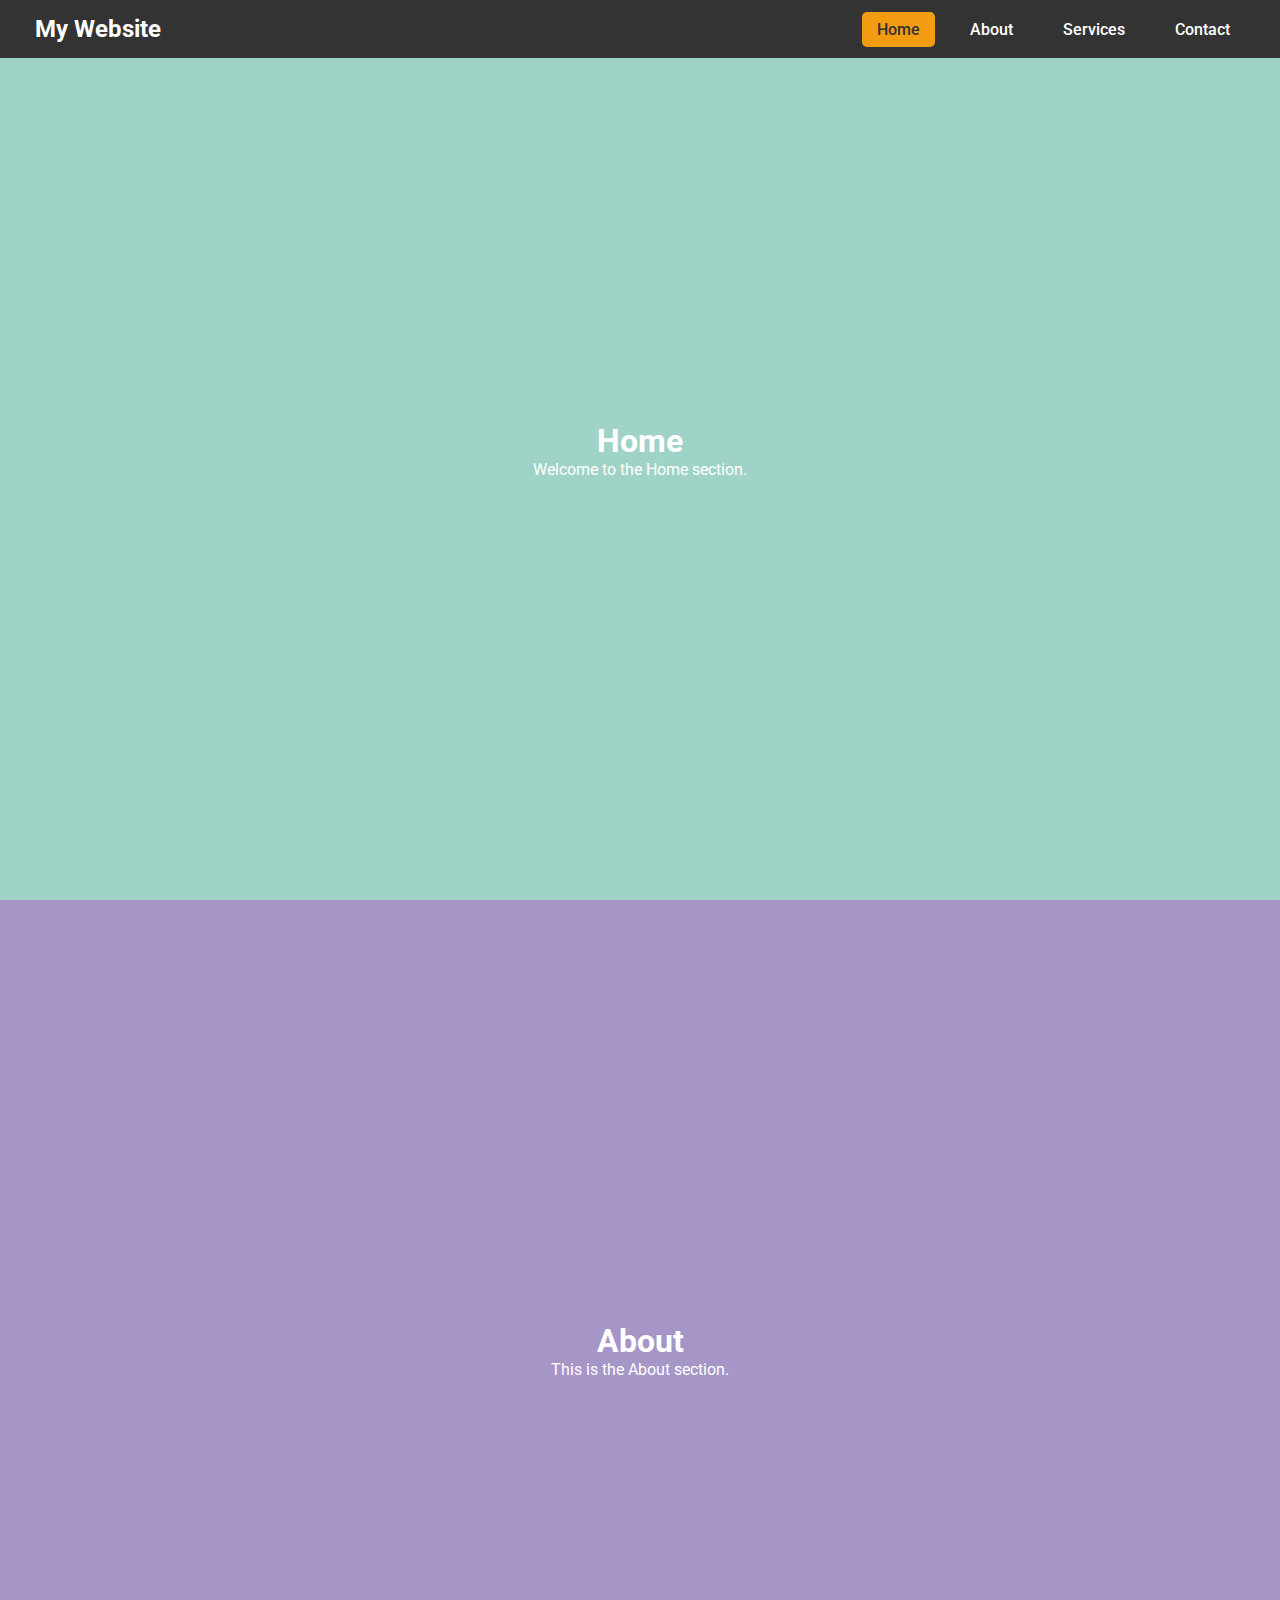
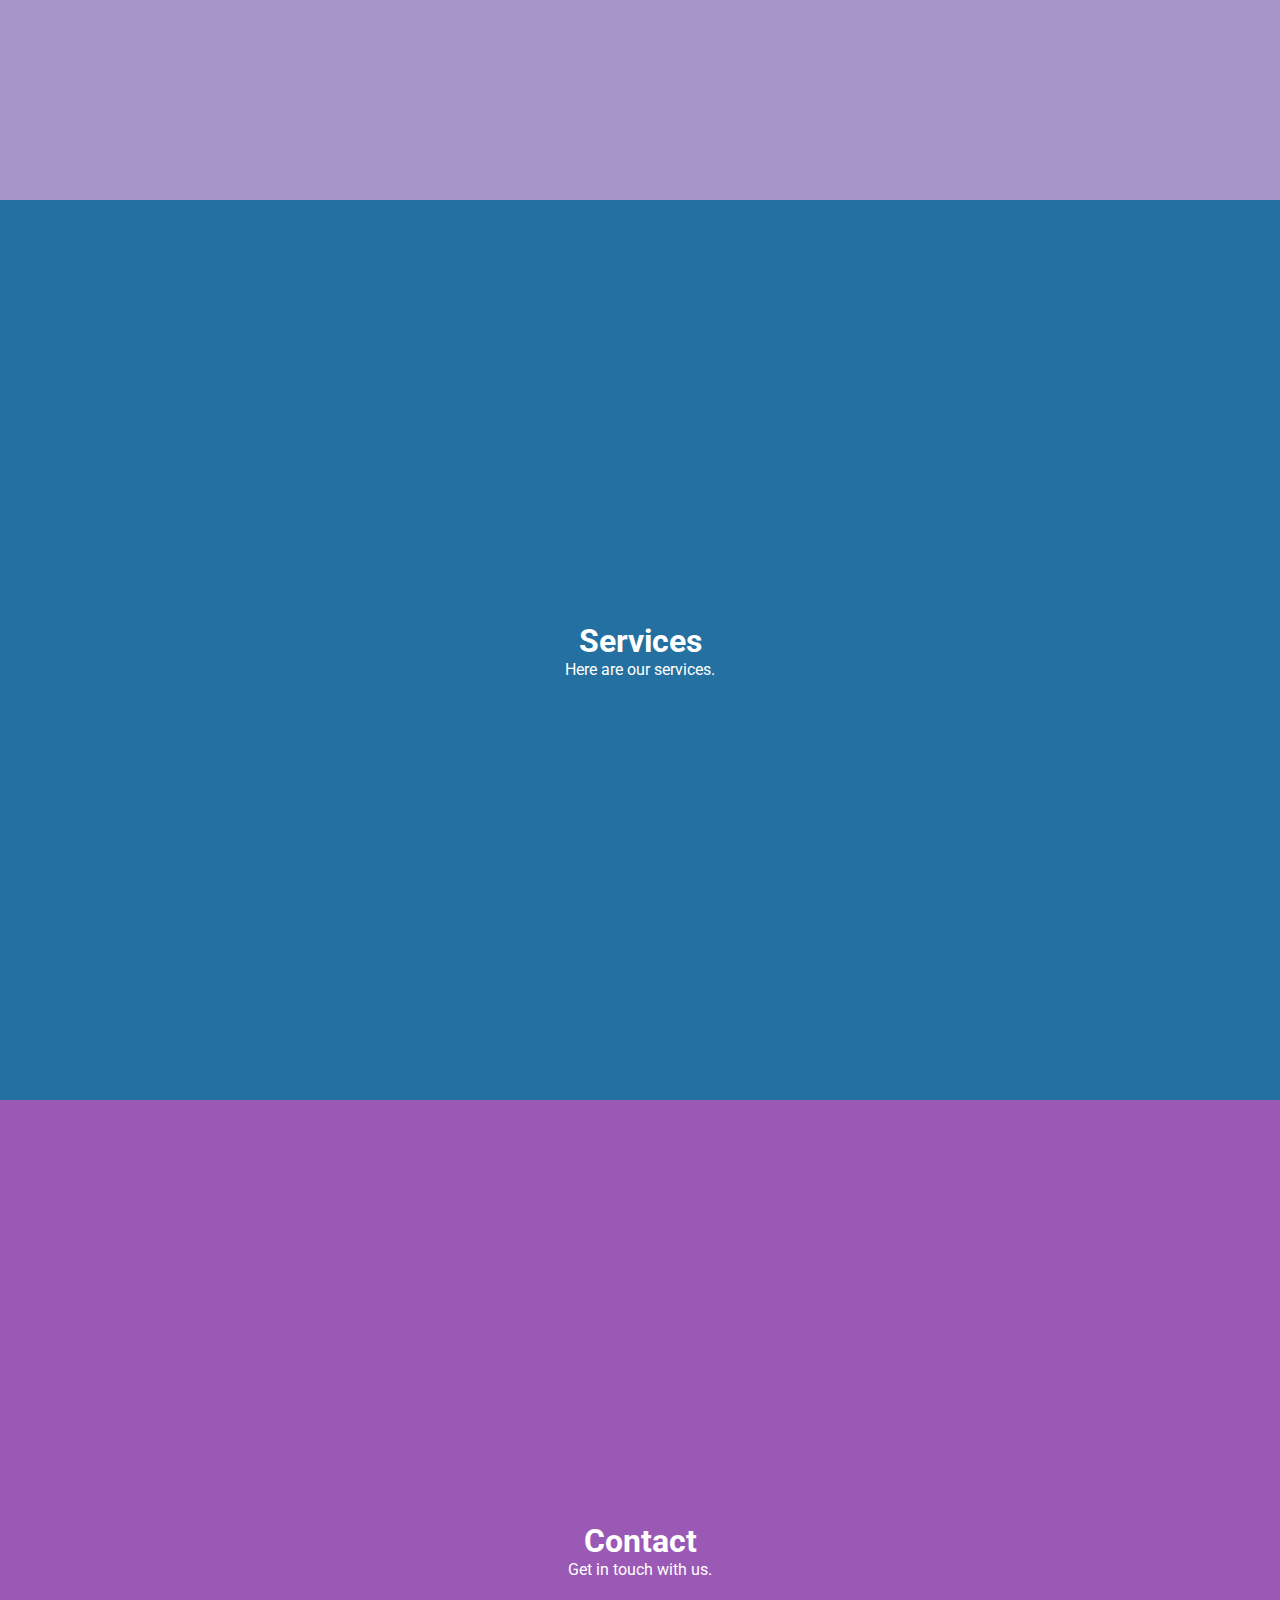
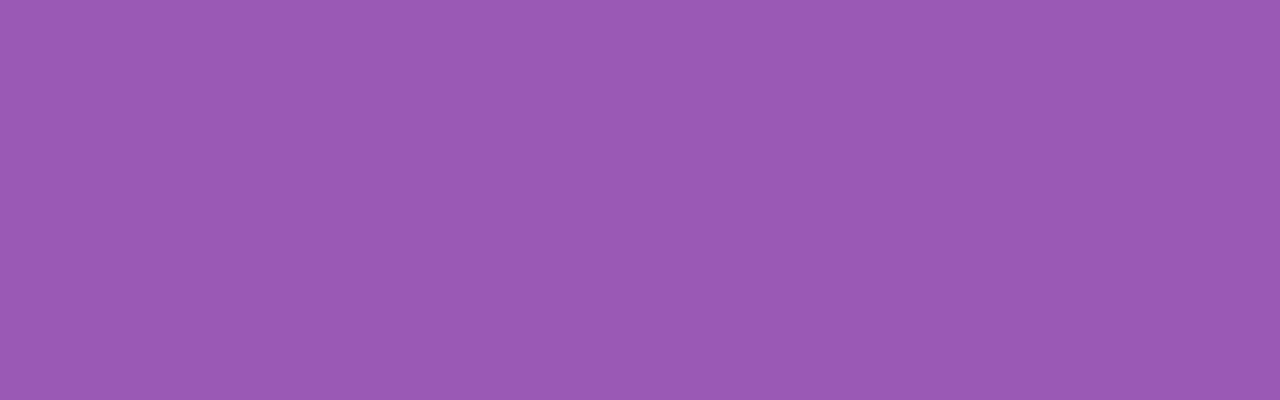
<file: PRASUNET_WD_01/index.html>
<!DOCTYPE html>
<html lang="en">
<head>
    <meta charset="UTF-8">
    <meta name="viewport" content="width=device-width, initial-scale=1.0">
    <title>Modern Interactive Navbar</title>
    <link rel="stylesheet" href="style.css">
</head>
<body>

    <nav class="navbar">
        <div class="logo">My Website</div>
        <ul class="navbar__menu">
            <li><a href="#home" class="active">Home</a></li>
            <li><a href="#about">About</a></li>
            <li><a href="#services">Services</a></li>
            <li><a href="#contact">Contact</a></li>
        </ul>
    </nav>

    <section id="home">
        <h1>Home</h1>
        <p>Welcome to the Home section.</p>
    </section>

    <section id="about">
        <h1>About</h1>
        <p>This is the About section.</p>
    </section>

    <section id="services">
        <h1>Services</h1>
        <p>Here are our services.</p>
    </section>

    <section id="contact">
        <h1>Contact</h1>
        <p>Get in touch with us.</p>
    </section>

    <script src="script.js"></script>
</body>
</html>
</file>
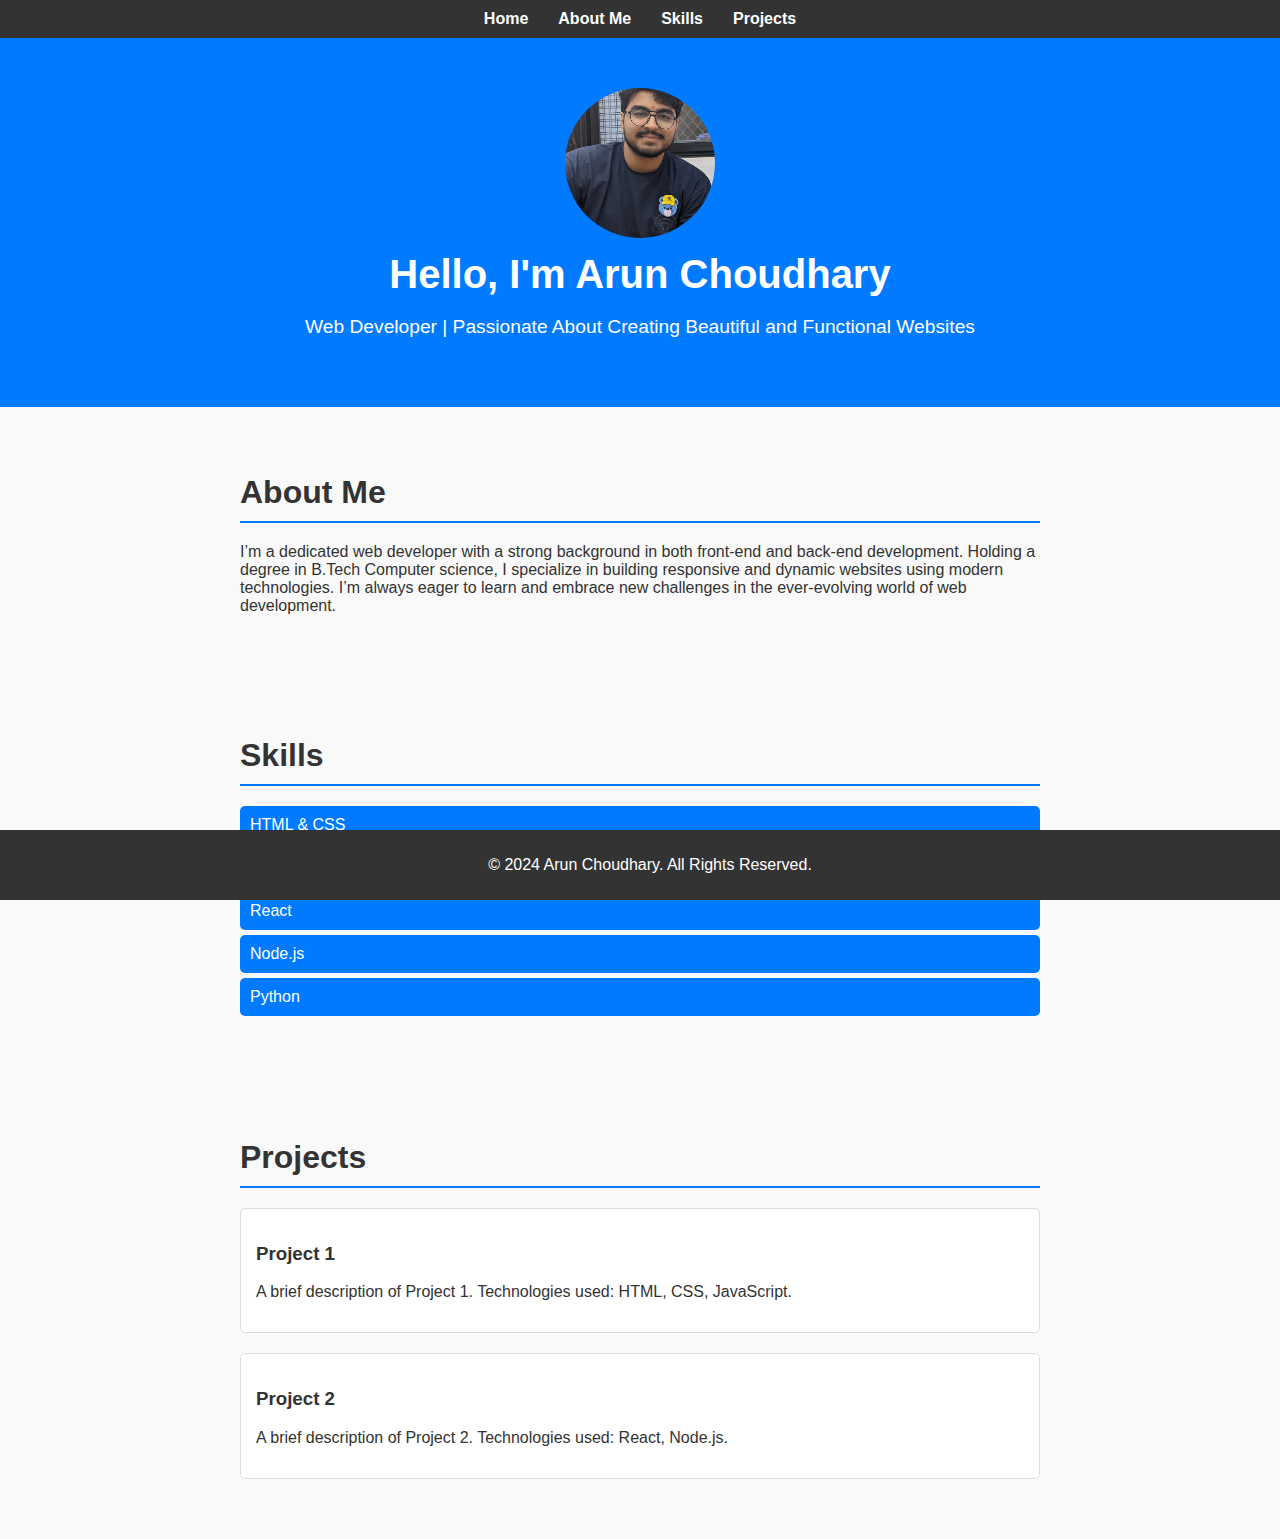
<file: PRASUNET_WD_03/index.html>
<!DOCTYPE html>
<html lang="en">
<head>
    <meta charset="UTF-8">
    <meta name="viewport" content="width=device-width, initial-scale=1.0">
    <title>My Portfolio</title>
    <link rel="stylesheet" href="styles.css">
</head>
<body>
    <header>
        <nav>
            <ul>
                <li><a href="#home">Home</a></li>
                <li><a href="#about">About Me</a></li>
                <li><a href="#skills">Skills</a></li>
                <li><a href="#projects">Projects</a></li>
            </ul>
        </nav>
    </header>
    
    <section id="home" class="home">
        <div class="hero">
            <img src="Photo.jpg" alt="Professional Photo" class="profile-photo">
            <h1>Hello, I'm Arun Choudhary</h1>
            <p>Web Developer | Passionate About Creating Beautiful and Functional Websites</p>
        </div>
    </section>
    
    <section id="about" class="about">
        <h2>About Me</h2>
        <p>I’m a dedicated web developer with a strong background in both front-end and back-end development. Holding a degree in B.Tech Computer science, I specialize in building responsive and dynamic websites using modern technologies. I’m always eager to learn and embrace new challenges in the ever-evolving world of web development.</p>
        
    </section>
    
    <section id="skills" class="skills">
        <h2>Skills</h2>
        <ul>
            <li>HTML & CSS</li>
            <li>JavaScript</li>
            <li>React</li>
            <li>Node.js</li>
            <li>Python</li>
        </ul>
    </section>
    
    <section id="projects" class="projects">
        <h2>Projects</h2>
        <div class="project">
            <h3>Project 1</h3>
            <p>A brief description of Project 1. Technologies used: HTML, CSS, JavaScript.</p>
        </div>
        <div class="project">
            <h3>Project 2</h3>
            <p>A brief description of Project 2. Technologies used: React, Node.js.</p>
        </div>
        
    </section>
    
    <footer>
        <p>&copy; 2024 Arun Choudhary. All Rights Reserved.</p>
    </footer>
</body>
</html>
</file>
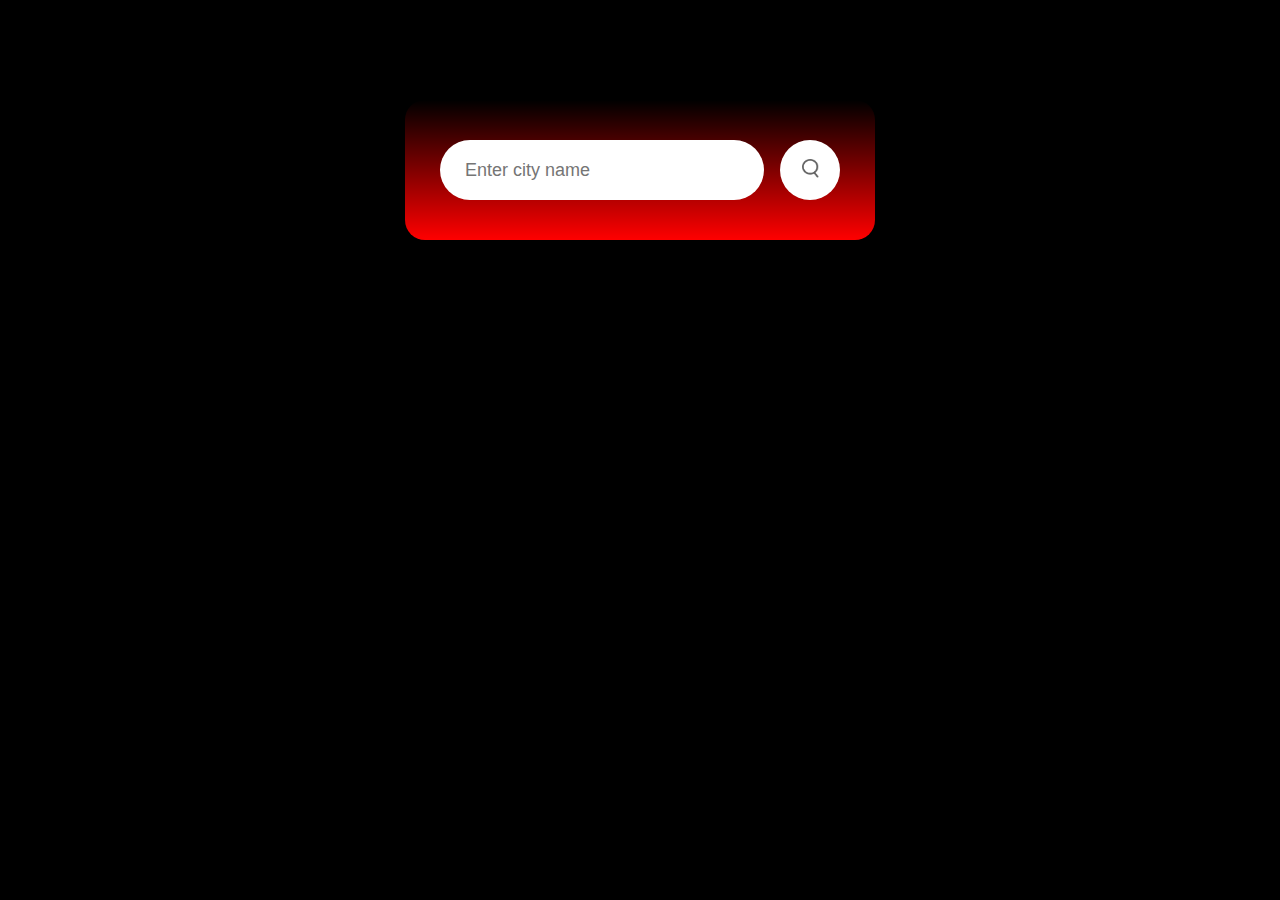
<file: PRASUNET_WD_05/index.html>
<!DOCTYPE html>
<html lang="en">
<head>
    <meta charset="UTF-8">
    <meta name="viewport" content="width=device-width, initial-scale=1.0">
    <title>Weather App</title>
    <link rel="stylesheet" href="style.css">
</head>
<body>
    <div class="card">
        <div class="search">
            <input type="text" placeholder="Enter city name" spellcheck="false">
            <button><img src="images/search.png" alt="searchimage"></button>
        </div>
        <div class="error">
            <p>Invalid city name</p>
        </div>
        <div class="weather">
            <img src="images/rain.png" class="weather-icon" alt="weatherimage">
            <h1 class="temp">22°C</h1>
            <h2 class="city">New york</h2>
            <div class="details">
                <div class="col">
                    <img src="images/humidity.png" alt="humiditypic">
                    <div>
                        <p class="humidity">50%</p>
                        <p>humidity</p>
                    </div>
                </div>
                <div class="col">
                    <img src="images/wind.png" alt="windimage">
                    <div>
                        <p class="wind">75 Km/h</p>
                        <p>Wind Speed</p>
                    </div>
                </div>
            </div>
        </div>
    </div>
    <script src="script.js"></script>
</body>
</html>
</file>
<file: PRASUNET_WD_01/style.css>
@import url('https://fonts.googleapis.com/css2?family=Roboto:wght@400;700&display=swap');


* {
    margin: 0;
    padding: 0;
    box-sizing: border-box;
}

body {
    font-family: 'Roboto', sans-serif;
    margin: 0;
    padding: 0;
    background-color: #f4f4f4;
    scroll-behavior: smooth;
}

/* Navbar Styles */
.navbar {
    position: fixed;
    width: 100%;
    top: 0;
    left: 0;
    background: #333;
    display: flex;
    justify-content: space-between;
    align-items: center;
    padding: 15px;
    z-index: 1000;
    transition: background-color 0.3s;
}

.navbar .logo {
    font-size: 24px;
    color: #fff;
    font-weight: 700;
    padding-left: 20px; 
}

.navbar__menu {
    list-style: none;
    display: flex;
    gap: 20px;
    padding-right: 20px;
}

.navbar__menu li {
    display: inline;
}

.navbar__menu a {
    color: #fff;
    text-decoration: none;
    padding: 8px 15px;
    font-weight: 500;
    transition: background-color 0.3s, color 0.3s;
}

.navbar__menu a:hover,
.navbar__menu a.active {
    background-color: #f39c12;
    color: #333;
    border-radius: 5px;
}

/* Section Styles */
section {
    padding: 100px 50px;
    height: 100vh;
    display: flex;
    flex-direction: column;
    justify-content: center;
    align-items: center;
    color: #fff;
}

#home {
    background: #9fd3c7; 
}

#about {
	background: #a696c8; 
}

#services {
	background: #2470a0;
}

#contact {
    background-color: #9b59b6;
}
</file>
<file: PRASUNET_WD_03/styles.css>
/* styles.css */
body {
  font-family: Arial, sans-serif;
  margin: 0;
  padding: 0;
  color: #333;
  background-color: #f9f9f9;
}

header {
  background-color: #333;
  color: #fff;
  padding: 10px 0;
}

nav ul {
  list-style-type: none;
  margin: 0;
  padding: 0;
  display: flex;
  justify-content: center;
}

nav ul li {
  margin: 0 15px;
}

nav ul li a {
  color: #fff;
  text-decoration: none;
  font-weight: bold;
}

nav ul li a:hover {
  text-decoration: underline;
}

.home {
  text-align: center;
  padding: 50px 20px;
  background-color: #007BFF;
  color: #fff;
}

.home .profile-photo {
  border-radius: 50%;
  width: 150px;
  height: 150px;
  object-fit: cover;
}

.home h1 {
  font-size: 2.5rem;
  margin: 10px 0;
}

.home p {
  font-size: 1.2rem;
}

.about, .skills, .projects {
  padding: 40px 20px;
  max-width: 800px;
  margin: 0 auto;
}

h2 {
  font-size: 2rem;
  border-bottom: 2px solid #007BFF;
  padding-bottom: 10px;
  margin-bottom: 20px;
}

.skills ul {
  list-style-type: none;
  padding: 0;
}

.skills ul li {
  background-color: #007BFF;
  color: #fff;
  margin: 5px 0;
  padding: 10px;
  border-radius: 5px;
}

.project {
  margin-bottom: 20px;
  padding: 15px;
  border: 1px solid #ddd;
  border-radius: 5px;
  background-color: #fff;
}

footer {
  background-color: #333;
  color: #fff;
  text-align: center;
  padding: 10px;
  position: fixed;
  width: 100%;
  bottom: 0;
}
</file>
<file: PRASUNET_WD_05/style.css>
*{
    margin: 0;
    padding: 0;
    box-sizing: border-box;
    font-family:'poppins',sans-serif;
}
body{
    background-color: black;
}
.card{
    width: 90%;
    max-width: 470px;
    background: linear-gradient(rgba(255,0,0,0), rgba(255,0,0,1));
    color: white;
    margin: 100px auto 0;
    border-radius: 20px;
    padding: 40px 35px;
    text-align: center;
}
.search{
    width: 100%;
    display: flex;
    align-items: center;
    justify-content: space-between;

}
.search input{
    border: 0;
    outline: 0;
    background:white;
    color: #555;
    padding: 10px 25px;
    height: 60px;
    border-radius: 30px;
    flex:1;
    margin-right: 16px;
    font-size: 18px;
}
.search button{
    border: 0;
    padding: 0;
    background: white;
    border-radius: 50%;
    width: 60px;
    height: 60px;
    cursor: pointer;
}
.search button img{
    width: 17px;
}
.weather-icon{
    width: 170px;
    margin-top: 30px;

}
.weather h1{
    font-size: 80px;
    font-weight: 500;

}
.weather h2{
    font-size: 45px;
    font-weight: 400;
    margin-top: -10px;   
}
.details{
    display: flex;
    align-items: center;
    justify-content: space-between;
    padding: 0 20px;
    margin-top: 50px;
}
.col{
    display: flex;
    align-items: center;
    text-align: left;

}
.col img{
    width: 40px;
    margin-right: 10px;
}
.humidity,.wind{
    font-size: 25px;
    margin-top: -6px;
}
.weather{
    display: none;
}
.error{
    text-align: left;
    margin-left: 10px;
    margin-top: 10px;
    font-size: 15px;
    display: none;
}
</file>
